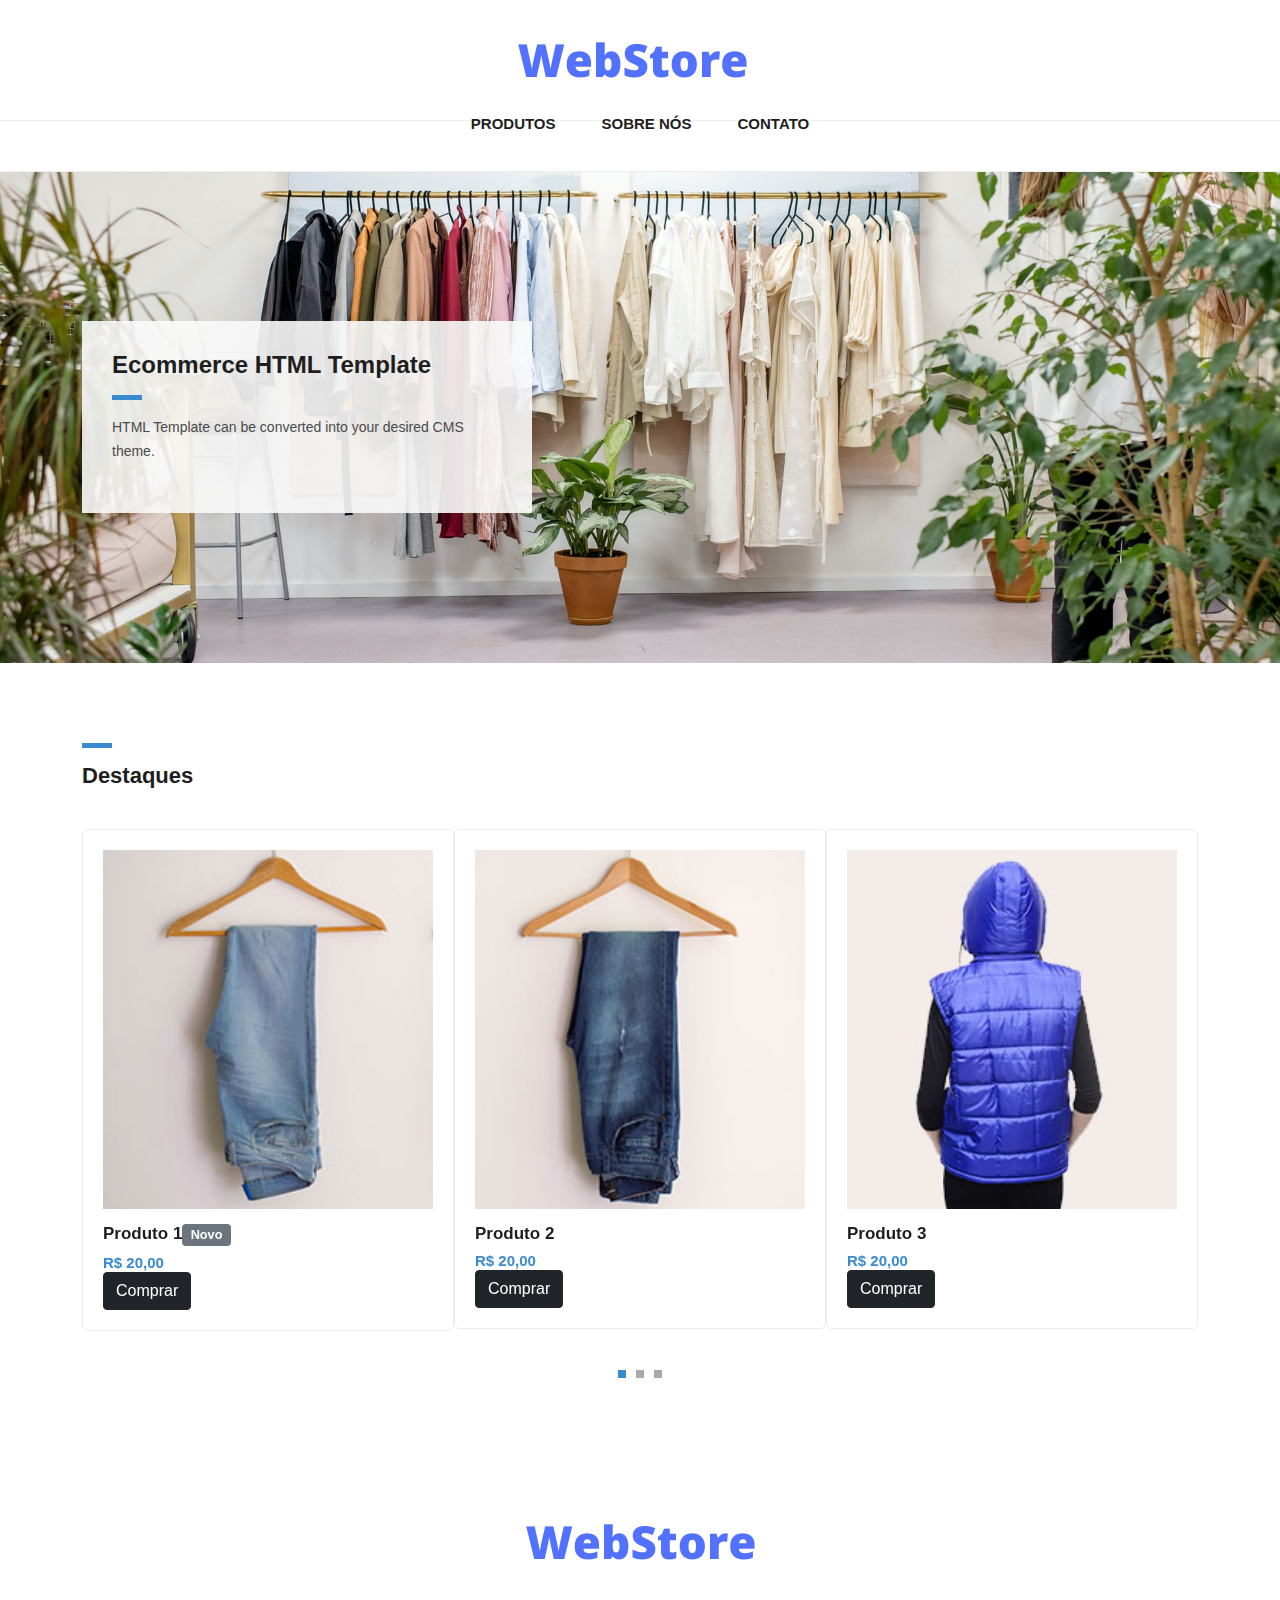
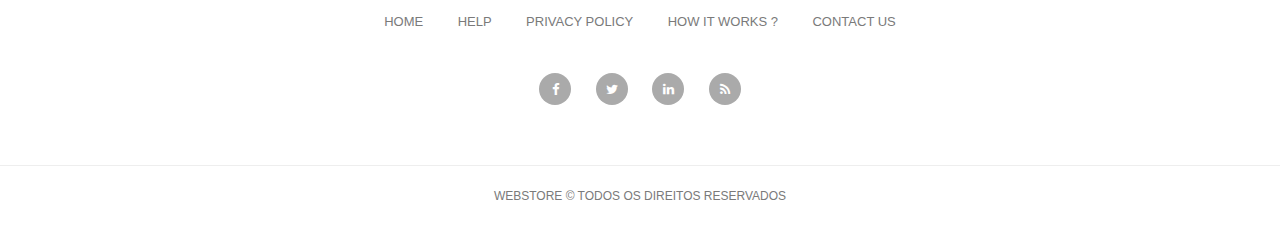
<file: jquery/index.html>
<!DOCTYPE html>
<html lang="en">
<head>
    <meta charset="UTF-8">
    <meta http-equiv="X-UA-Compatible" content="IE=edge">
    <meta name="viewport" content="width=device-width, initial-scale=1.0">
    <link rel="stylesheet" href="./vendor/bootstrap/css/bootstrap.min.css">
    <link rel="stylesheet" href="./vendor/owl/css/owl.css">
    <link rel="stylesheet" href="./vendor/fontawesome/fontawesome.css">
    <link rel="stylesheet" href="./css/style.css">
    <title>jQuery</title>
</head>
<body>
    
    <nav class="navbar navbar-expand-lg navbar-dark bg-dark static-top">
        <div class="container">
            <a class="navbar-brand" href="#"><img src="assets/images/header-logo.png" alt=""></a>
            <button class="navbar-toggler" type="button" data-toggle="collapse" data-target="#navbarResponsive" aria-controls="navbarResponsive" aria-expanded="false" aria-label="Toggle navigation">
                <span class="navbar-toggler-icon"></span>
            </button>
            <div class="collapse navbar-collapse" id="navbarResponsive">
                <ul class="navbar-nav ml-auto">
                  
                    <li class="nav-item">
                        <a class="nav-link" href="products.html">Produtos</a>
                    </li>
                    <li class="nav-item">
                        <a class="nav-link" href="about.html">Sobre nós</a>
                    </li>
                    <li class="nav-item">
                        <a class="nav-link" href="contact.html">Contato</a>
                    </li>
                </ul>
            </div>
        </div>
    </nav>
    
    <div class="banner">
        <div class="container">
            <div class="row">
                <div class="col-md-12">
                    <div class="caption">
                        <h2>Ecommerce HTML Template</h2>
                        <div class="line-dec"></div>
                        <p>HTML Template can be converted into your desired CMS theme. </p>
                    </div>
                </div>
            </div>
        </div>
    </div>
    
    <div id="featured" class="featured-items">
        <div class="container">
            <div class="row">
                <div class="col-md-12">
                    <div class="section-heading">
                        <div class="line-dec"></div>
                        <h1>Destaques</h1>
                    </div>
                </div>
                <div class="col-md-12">
                    <div class="owl-carousel owl-theme">
                        <div class="featured-item">
                            <img src="assets/images/item-01.jpg" alt="Item 1">
                            <h4>Produto 1</h4>
                            <h6>R$ 20,00</h6>
                            <a href="single-product.html">
                                Comprar
                            </a>
                        </div>
                        <div class="featured-item">
                            <img src="assets/images/item-02.jpg" alt="Item 2">
                            <h4>Produto 2</h4>
                            <h6>R$ 20,00</h6>
                            <a href="single-product.html">
                                Comprar
                            </a>
                        </div>
                        <div class="featured-item">
                            <img src="assets/images/item-03.jpg" alt="Item 3">
                            <h4>Produto 3</h4>
                            <h6>R$ 20,00</h6>
                            <a href="single-product.html">
                                Comprar
                            </a>
                        </div>
                        <div class="featured-item">
                            <img src="assets/images/item-04.jpg" alt="Item 4">
                            <h4>Produto 4</h4>
                            <h6>R$ 20,00</h6>
                            <a href="single-product.html">
                                Comprar
                            </a>
                        </div>
                        <div class="featured-item">
                            <img src="assets/images/item-05.jpg" alt="Item 5">
                            <h4>Produto 5</h4>
                            <h6>R$ 20,00</h6>
                            <a href="single-product.html">
                                Comprar
                            </a>
                        </div>
                        <div class="featured-item">
                            <img src="assets/images/item-06.jpg" alt="Item 6">
                            <h4>Produto 6</h4>
                            <h6>R$ 20,00</h6>
                            <a href="single-product.html">
                                Comprar
                            </a>
                        </div>
                        <div class="featured-item">
                            <img src="assets/images/item-04.jpg" alt="Item 7">
                            <h4>Produto 7</h4>
                            <h6>R$ 20,00</h6>
                            <a href="single-product.html">
                                Comprar
                            </a>
                        </div>
                        <div class="featured-item">
                            <img src="assets/images/item-05.jpg" alt="Item 8">
                            <h4>Produto 8</h4>
                            <h6>R$ 20,00</h6>
                            <a href="single-product.html">
                                Comprar
                            </a>
                        </div>
                        <div class="featured-item">
                            <img src="assets/images/item-06.jpg" alt="Item 9">
                            <h4>Produto 9</h4>
                            <h6>R$ 20,00</h6>
                            <a href="single-product.html">
                                Comprar
                            </a>
                        </div>
                    </div>
                </div>
            </div>
        </div>
    </div>
    
    <div class="footer">
        <div class="container">
            <div class="row">
                <div class="col-md-12">
                    <div class="logo">
                        <img src="assets/images/header-logo.png" alt="">
                    </div>
                </div>
                <div class="col-md-12">
                    <div class="footer-menu">
                        <ul>
                            <li><a href="#">Home</a></li>
                            <li><a href="#">Help</a></li>
                            <li><a href="#">Privacy Policy</a></li>
                            <li><a href="#">How It Works ?</a></li>
                            <li><a href="#">Contact Us</a></li>
                        </ul>
                    </div>
                </div>
                <div class="col-md-12">
                    <div class="social-icons">
                        <ul>
                            <li><a href="#"><i class="fa fa-facebook"></i></a></li>
                            <li><a href="#"><i class="fa fa-twitter"></i></a></li>
                            <li><a href="#"><i class="fa fa-linkedin"></i></a></li>
                            <li><a href="#"><i class="fa fa-rss"></i></a></li>
                        </ul>
                    </div>
                </div>
            </div>
        </div>
    </div>
    
    <div class="sub-footer">
        <div class="container">
            <div class="row">
                <div class="col-md-12">
                    <div class="copyright-text">
                        <p>WebStore &copy; Todos os direitos reservados
                        </div>
                    </div>
                </div>
            </div>
        </div>
        
        <script src="./vendor/jquery/jquery-3.6.0.min.js"></script>
        <script src="./vendor/bootstrap/js/bootstrap.min.js"></script>
        <script src="./vendor/owl/js/owl.js"></script>
        <script src="./js/custom.js"></script>
    </body>
    </html>
</file>
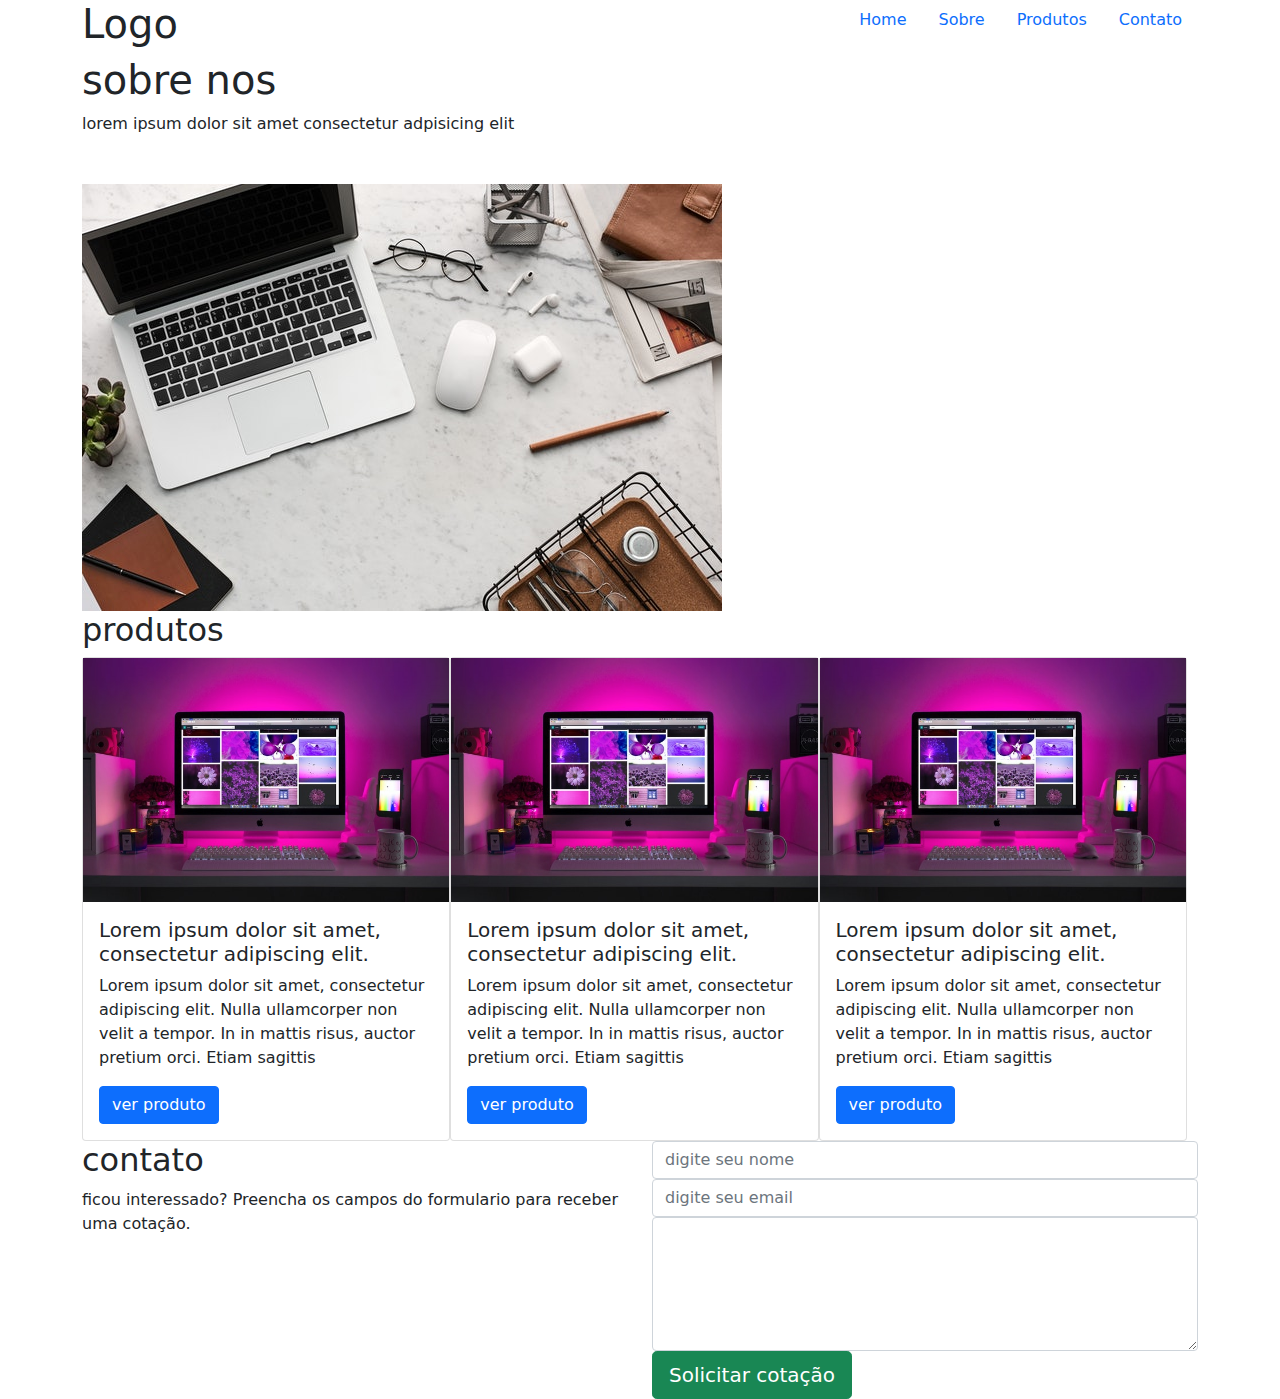
<file: bootstrap/projeto/index.html>
<!DOCTYPE html>
<html lang="en">
<head>
    <meta charset="UTF-8">
    <meta http-equiv="X-UA-Compatible" content="IE=edge">
    <meta name="viewport" content="width=device-width, initial-scale=1.0">
    
    <link href="./bootstrap/css/bootstrap.min.css" rel="stylesheet" > 
    <link rel="stylesheet" href="./style/custom.css">

    <title>Document</title>
</head>
<body>

<header>
    <div class="container">
        <div class="row">
            <div class="col">
                <h1>Logo </h1>

        </div>
        <div class="col">
            <ul class="nav justify-content-end">
                    <li class="nav-item"><a class="nav-link active" href="">Home</a></li>
                    <li class="nav-item"><a class="nav-link" href="#sobre">Sobre</a></li>
                    <li class="nav-item"><a class="nav-link" href="#produtos">Produtos</a></li>
                    <li class="nav-item"><a class="nav-link" href="">Contato</a></li>
                </ul>
        </div>
    </div>
</header>

<section id="sobre">
    <div class="container">
        <div class="row">
            <div class="col-md-7 col-sm-12">
                <h1> sobre nos</h1>
                <p>lorem ipsum dolor sit amet consectetur adpisicing elit </p>
              
            </div>
            </div>
            <div class="card-body"></div>
            <img src="./images/pexels-fauxels-3184454.jpg" alt="exemplo" class="img-fluid">
        </div>
    </div>
</section>
<section id="produtos">

<div class="container">
    <div class="row">
        <div class="col">

            <h2 >produtos</h2>
            <div class="card">
                <img src="./images/pexels-designecologist-1779487.jpg" alt="" class="img-fluid">
                <div class="card-body">
                    <h5 class="card-title">Lorem ipsum dolor sit amet, consectetur adipiscing elit.</h5>
                    <p class="card-text">Lorem ipsum dolor sit amet, consectetur adipiscing elit.
                        Nulla ullamcorper non velit a tempor. 
                        In in mattis risus, auctor pretium orci. Etiam sagittis</p>
                        <a class="btn btn-primary" href="#produto-1">ver produto</a>
                </div>
            </div>
            <div class="card">
                <img src="./images/pexels-designecologist-1779487.jpg" alt="" class="img-fluid">
                <div class="card-body">
                    <h5 class="card-title">Lorem ipsum dolor sit amet, consectetur adipiscing elit.</h5>
                    <p class="card-text">Lorem ipsum dolor sit amet, consectetur adipiscing elit.
                        Nulla ullamcorper non velit a tempor. 
                        In in mattis risus, auctor pretium orci. Etiam sagittis</p>
                        <a class="btn btn-primary" href="#produto-2">ver produto</a>
            </div>
        </div>
        <div class="card">
            <img src="./images/pexels-designecologist-1779487.jpg" alt="" class="img-fluid">
            <div class="card-body">
                <h5 class="card-title">Lorem ipsum dolor sit amet, consectetur adipiscing elit.</h5>
                <p class="card-text">Lorem ipsum dolor sit amet, consectetur adipiscing elit.
                    Nulla ullamcorper non velit a tempor. 
                    In in mattis risus, auctor pretium orci. Etiam sagittis</p>
                    <a class="btn btn-primary" href="#produto-3">ver produto</a>
        </div>
    </div>
        </div>
    </div>
</div>

</section>

<section id="contato">
    <div class="container">
        <div class="row">
            <div class="col">
                <h2>contato</h2>
                <p>ficou interessado? Preencha os campos do formulario
                    para receber uma cotação.
                </p>
            </div>
            <div class="col">
                <form class="form">
                    <div class="input-group">
                        <input class="form-control" type="text" name="nome" placeholder="digite seu nome" >
                    </div>
                    <div class="input-group">
                        <input class="form-control" type="text" name="email" placeholder="digite seu email" >
                    </div>
                    <div class="input-group">
                        
                        <textarea class="form-control" name=""  rows="5"></textarea>
                    </div>
                    <div class="input-group">
                    <button  type="submit"class="btn btn-lg btn-success">Solicitar cotação</button>
                </div>
                </div>
                </form>
            </div>
        </div>
        
    </div>
</section>

    <script src="./bootstrap/js/bootstrap.bundle.min.js" ></script>
</body>

</html>
</file>
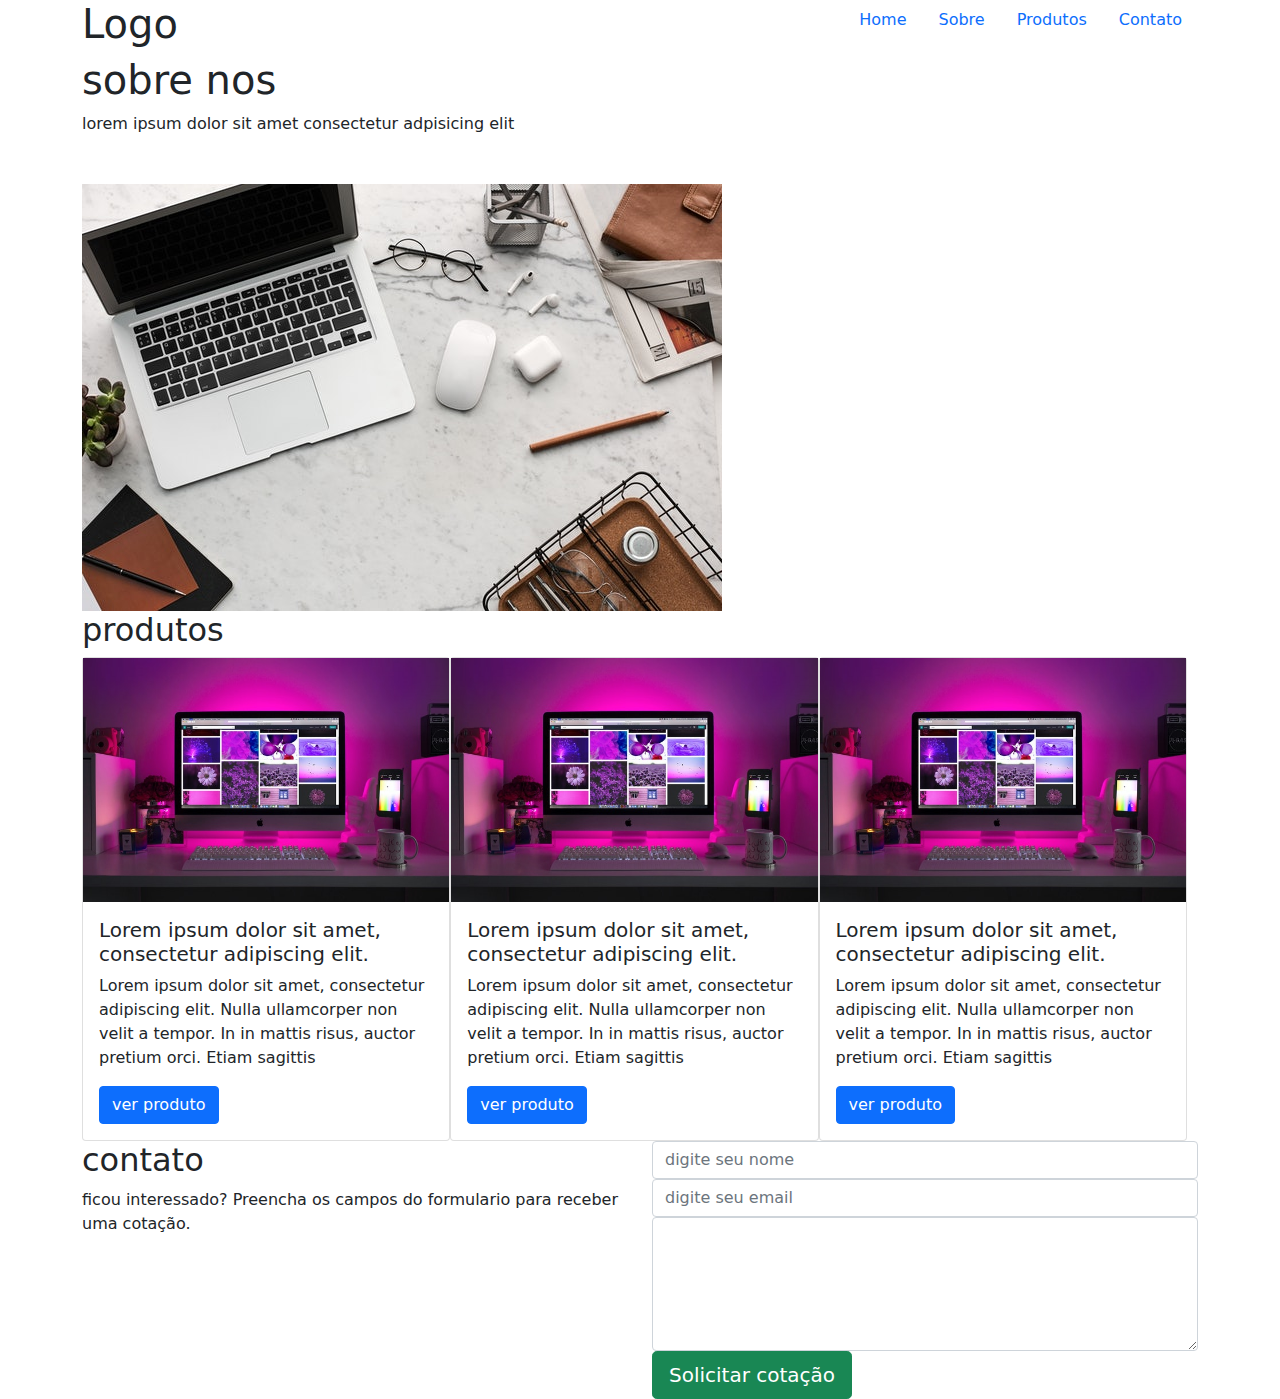
<file: bootstrap/projeto/bootstrap/projeto/index.html>
<!DOCTYPE html>
<html lang="en">
<head>
    <meta charset="UTF-8">
    <meta http-equiv="X-UA-Compatible" content="IE=edge">
    <meta name="viewport" content="width=device-width, initial-scale=1.0">
    
    <link href="./bootstrap/css/bootstrap.min.css" rel="stylesheet" > 
    <link rel="stylesheet" href="./style/custom.css">

    <title>Document</title>
</head>
<body>

<header>
    <div class="container">
        <div class="row">
            <div class="col">
                <h1>Logo </h1>

        </div>
        <div class="col">
            <ul class="nav justify-content-end">
                    <li class="nav-item"><a class="nav-link active" href="">Home</a></li>
                    <li class="nav-item"><a class="nav-link" href="#sobre">Sobre</a></li>
                    <li class="nav-item"><a class="nav-link" href="#produtos">Produtos</a></li>
                    <li class="nav-item"><a class="nav-link" href="#contato">Contato</a></li>
                </ul>
        </div>
    </div>
</header>

<section id="sobre">
    <div class="container">
        <div class="row">
            <div class="col-md-7 col-sm-12">
                <h1> sobre nos</h1>
                <p>lorem ipsum dolor sit amet consectetur adpisicing elit </p>
              
            </div>
            </div>
            <div class="card-body"></div>
            <img src="./images/pexels-fauxels-3184454.jpg" alt="exemplo" class="img-fluid">
        </div>
    </div>
</section>
<section id="produtos">

<div class="container">
    <div class="row">
        <div class="col">

            <h2 >produtos</h2>
            <div class="card">
                <img src="./images/pexels-designecologist-1779487.jpg" alt="" class="img-fluid">
                <div class="card-body">
                    <h5 class="card-title">Lorem ipsum dolor sit amet, consectetur adipiscing elit.</h5>
                    <p class="card-text">Lorem ipsum dolor sit amet, consectetur adipiscing elit.
                        Nulla ullamcorper non velit a tempor. 
                        In in mattis risus, auctor pretium orci. Etiam sagittis</p>
                        <a class="btn btn-primary" data-bs-toggle="modal" data-bs-target="#modal-1">ver produto</a>
                </div>
            </div>
            <div class="card">
                <img src="./images/pexels-designecologist-1779487.jpg" alt="" class="img-fluid">
                <div class="card-body">
                    <h5 class="card-title">Lorem ipsum dolor sit amet, consectetur adipiscing elit.</h5>
                    <p class="card-text">Lorem ipsum dolor sit amet, consectetur adipiscing elit.
                        Nulla ullamcorper non velit a tempor. 
                        In in mattis risus, auctor pretium orci. Etiam sagittis</p>
                        <a class="btn btn-primary" href="#produto-2">ver produto</a>
            </div>
        </div>
        <div class="card">
            <img src="./images/pexels-designecologist-1779487.jpg" alt="" class="img-fluid">
            <div class="card-body">
                <h5 class="card-title">Lorem ipsum dolor sit amet, consectetur adipiscing elit.</h5>
                <p class="card-text">Lorem ipsum dolor sit amet, consectetur adipiscing elit.
                    Nulla ullamcorper non velit a tempor. 
                    In in mattis risus, auctor pretium orci. Etiam sagittis</p>
                    <a class="btn btn-primary" href="#produto-3">ver produto</a>
        </div>
    </div>
        </div>
    </div>
</div>

</section>

<section id="contato">
    <div class="container">
        <div class="row">
            <div class="col">
                <h2>contato</h2>
                <p>ficou interessado? Preencha os campos do formulario
                    para receber uma cotação.
                </p>
            </div>
            <div class="col">
                <form class="form">
                    <div class="input-group">
                        <input class="form-control" type="text" name="nome" placeholder="digite seu nome" >
                    </div>
                    <div class="input-group">
                        <input class="form-control" type="text" name="email" placeholder="digite seu email" >
                    </div>
                    <div class="input-group">
                        
                        <textarea class="form-control" name=""  rows="5"></textarea>
                    </div>
                    <div class="input-group">
                    <button  type="submit"class="btn btn-lg btn-success">Solicitar cotação</button>
                </div>
                </div>
                </form>
            </div>
        </div>
        
    </div>
</section>

<div class="modal fade" id="modal-1">
    <div class="modal-dialog">
        <div class="modal-content">
            <div class="modal-header">
               <h5 class="modal-title">Produto-1</h5>
                <button class="btn-close" data-bs-dismiss="modal"
                arial-label="Close"></button>
            </div>
            <div class="modal-body">
                <h6>Confira o tamanho e os preços</h6>
                <table class="table table-hover">
                    <thead>
                        <tr>
                        <th>Tamanho</th>
                        <th>Valor</th>
                    </tr>
                    </thead>
                    <tbody>
                   <tr>
                       <th>P</th>
                       <th>R$ 100</th>
                   </tr> 
                   <tr>
                    <th>M</th>
                    <th>R$ 200</th>
                </tr> 
                <tr>
                    <th>G</th>
                    <th>R$ 300</th>
                </tr>
                 </tbody>
                </table>
            </div>
            <div class="modal-footer">
                <button type="button" class="btn btn-secondary"
                data-bs-dismiss="modal">Close</button>
            </div>
        </div>
    </div>
</div>

    <script src="./bootstrap/js/bootstrap.bundle.min.js" ></script>
</body>

</html>
</file>
<file: jquery/css/style.css>
body {
	font-family: 'Roboto', sans-serif;
	transition: all 0.5s;
}
p {
	margin-bottom: 0px;
	font-size: 14px;
	color: #4a4a4a;
	line-height: 24px;
}
a {
	text-decoration: none!important;
}

.copyright-text {
	text-transform: uppercase;
}

.main-button a {
	background-color: #3a8bcd;
	border-radius: 5px;
	padding: 10px 15px;
	display: inline-block;
	color: #fff;
	font-size: 14px;
	text-transform: uppercase;
	font-weight: 300;
	letter-spacing: 0.4px;
	text-decoration: none;
	transition: all 0.5s;
}
.main-button a:hover {
	opacity: 0.7;
}
.section-heading {
	margin-top: 80px;
	margin-bottom: 40px;
}
.section-heading .line-dec {
	width: 30px;
	height: 5px;
	background-color: #3a8bcd;
}
.section-heading h1 {
	font-size: 22px;
	font-weight: 700;
	color: #1e1e1e;
	margin-top: 15px;
}

/* Pre Header Style */
#pre-header {
	background-color: #3a8bcd;
	text-align: center;
}
#pre-header span {
	color: #fff;
	font-size: 15px;
	padding: 10px 0px;
	display: inline-block;
}

/* Header Style */
.navbar .navbar-brand {
	text-align: center;
	width: 100%;
	position: relative;
	padding: 25px 0px;
}
.bg-dark {
	background-color: #fff!important;
	border-bottom: 1px solid #eee;
}
#navbarResponsive {
	z-index: 999;
	position: absolute;
	left: 50%;
	top: 105px;
	transform: translateX(-50%);
}
.navbar-dark .navbar-nav .nav-item {
	margin: 0px 15px;
}
.navbar-dark .navbar-nav .nav-link {
	text-transform: uppercase;
	font-size: 15px;
	font-weight: 700;
	color: #1e1e1e;
	transition: all 0.5s;
}
.navbar-dark .navbar-nav .nav-link:hover,
.navbar-dark .navbar-nav .active>.nav-link,
.navbar-dark .navbar-nav .nav-link.active,
.navbar-dark .navbar-nav .nav-link.show,
.navbar-dark .navbar-nav .show>.nav-link {
	color: #3a8bcd;
}
.navbar:after {
	width: 100%;
	height: 1px;
	background-color: #eee;
	content: '';
	position: absolute;
	left: 0;
	bottom: -52px;
}
.navbar-dark .navbar-toggler-icon {
	background-image: none;
}
.navbar-dark .navbar-toggler {
	border-color: #3a8bcd;
	background-color: #3a8bcd;	
	height: 50px;
	outline: none;
}
.navbar-dark .navbar-toggler-icon:after {
	content: '\f0c9';
	color: #FFF;
	font-size: 22px;
	line-height: 30px;
	font-family: 'FontAwesome';
}
/* Banner Style */
.banner {
	margin-top: 50px;
	background-image: url(../assets/images/banner-bg.jpg);
	background-size: cover;
	background-repeat: no-repeat;
	padding: 150px 0px;
	background-position: center center;
}
.banner .caption {
	background-color: rgba(250,250,250,0.9);
	padding: 30px;
	max-width: 450px;
}
.banner .caption h2 {
	margin-top: 0px;
	margin-bottom: 15px;
	font-size: 24px;
	font-weight: 700;
	color: #1e1e1e;
}
.banner .caption .line-dec {
	width: 30px;
	height: 5px;
	background-color: #3a8bcd;
}
.banner .caption p {
	margin-top: 15px;
	margin-bottom: 20px;
}

/* Featured Style */
.featured-items {
	margin-bottom: 70px;
}
.featured-item {
	border-radius: 5px;
	border: 1px solid #eee;
	padding: 20px;
	transition: all 0.5s;
}
.featured-item:hover {
	opacity: 0.9;
}
.featured-item img {
	width: 100%;
}
.featured-item h4 {
	font-size: 17px;
	font-weight: 700;
	color: #1e1e1e;
	margin-top: 15px;
	transition: all 0.5s;
}
.featured-item:hover h4 {
	color: #3a8bcd;
}
.featured-item h6 {
	color: #3a8bcd;
	font-size: 15px;
	font-weight: 700;
	margin-bottom: 0px;
}
.owl-theme .owl-dots {
	text-align: center;
	margin-top: 30px;
}
.owl-theme .owl-dots .owl-dot {
	outline: none;
}
.owl-theme .owl-dots .active span {
	background-color: #3a8bcd!important;
}
.owl-theme .owl-dots .owl-dot span {
	background-color: #aaa;
	width: 8px;
	height: 8px;
	display: inline-block;
	margin: 0px 5px;
	outline: none;
}



/* Subscribe Style */
.subscribe-form {
	background-color: #3a8bcd;
	padding: 80px 0px;
	text-align: center;
}
.subscribe-form .section-heading  {
	margin-top: 0px;
}
.subscribe-form .section-heading h1 {
	color: #fff;
}
.subscribe-form .section-heading .line-dec {
	background-color: #fff;
	margin: 0 auto;
}
.subscribe-form .main-content p {
	font-size: 17px;
	color: #fff;
	margin-bottom: 30px;
}
.subscribe-form .main-content form  {
	color: #fff;
	display: inline;
}
.subscribe-form .main-content form input {
	display: inline;
}
.subscribe-form .main-content form input {
	width: 100%;
	height: 46px;
	border: 1px solid #fff;
	background-color: transparent;
	padding-left: 15px;
	color: #fff;
	outline: none;
}
.subscribe-form .main-content form button:focus {
	color: #fff!important;
}
.subscribe-form .main-content form button {
	width: 100%;
	height: 45px;
	cursor: pointer;
	background-color: #fff;
	outline: none;
	border-radius: 5px;
	padding: 10px 15px;
	display: inline-block;
	color: #3a8bcd;
	font-size: 14px;
	text-transform: uppercase;
	font-weight: 300;
	letter-spacing: 0.4px;
	text-decoration: none;
	transition: all 0.5s;
	box-shadow: none;
	border: none;
}


/* Footer Style */
.footer {
	text-align: center;
}
.footer ul {
	padding: 0px;
	margin: 0px;
}
.footer ul li {
	list-style: none;
	display: inline-block;
}
.footer .logo img {
	max-width: 100%;
	margin-top: 60px;
	margin-bottom: 40px;
}
.footer .footer-menu {
	margin-bottom: 40px;
}
.footer .footer-menu ul li {
	margin: 0px 15px;
}
.footer .footer-menu a {
	font-size: 13px;
	color: #7a7a7a;
	text-transform: uppercase;
	transition: all 0.5s;
}
.footer .footer-menu a:hover {
	color: #3a8bcd;
	text-decoration: none;
}
.footer .social-icons {
	margin-bottom: 60px;
}
.footer .social-icons ul li {
	margin: 0px 10px;
}
.footer .social-icons a {
	width: 32px;
	height: 32px;
	color: #fff;
	background-color: #aaa;
	text-align: center;
	display: inline-block;
	line-height: 33px;
	border-radius: 50%;
	font-size: 13px;
	transition: all 0.5s;
}
.footer .social-icons a:hover {
	background-color: #3a8bcd;
}

/* Sub Footer Style */
.sub-footer {
	border-top: 1px solid #eee;
	text-align: center;
}
.sub-footer p {
	font-size: 12px;
	color: #7a7a7a;
	line-height: 60px;
}
.sub-footer a {
	color: #3a8bcd;
	text-decoration: none;
}

/* Featured Page Style */
.featured-page {
	margin-top: 130px;
	margin-bottom: 40px;
}
.featured-page .section-heading {
	margin-top: 0px;
	margin-bottom: 0px;
}
.featured-page #filters {
	margin-top: 15px;
	text-align: right;
}
.featured .featured-item {
	margin-bottom: 30px;
	text-decoration: none;
}
.featured .featured-item h4 {
	transition: all 0.5s;
}
.featured .featured-item:hover h4 {
	color: #3a8bcd;
}
#filter button {
	outline: none;
}
#filter .btn-primary.focus,
.btn-primary:focus {
	color: #3a8bcd!important;
	box-shadow: none!important;
}
#filters .btn-primary {
	color: #1e1e1e;
	border: none;
	font-size: 15px;
	font-weight: 700;
	background-color: transparent;
}
/* Isotope Transitions
------------------------------- */
.isotope,
.isotope .item {
  -webkit-transition-duration: 0.8s;
     -moz-transition-duration: 0.8s;
      -ms-transition-duration: 0.8s;
       -o-transition-duration: 0.8s;
          transition-duration: 0.8s;
}

.isotope {
  -webkit-transition-property: height, width;
     -moz-transition-property: height, width;
      -ms-transition-property: height, width;
       -o-transition-property: height, width;
          transition-property: height, width;
}

.isotope .item {
  -webkit-transition-property: -webkit-transform, opacity;
     -moz-transition-property:    -moz-transform, opacity;
      -ms-transition-property:     -ms-transform, opacity;
       -o-transition-property:         top, left, opacity;
          transition-property:         transform, opacity;
}

.page-navigation ul {
	text-align: center;
	border-top: 1px solid #eee;
	padding: 30px  0px 0px 0px;
	margin: 0px 0px 80px 0px;
}
.page-navigation ul li {
	display: inline-block;
}
.page-navigation ul li a {
	width: 40px;
	height: 40px;
	display: inline-block;
	text-align: center;
	line-height: 38px;
	border: 1px solid #eee;
	border-radius: 5px;
	font-weight: 700;
	color: #1e1e1e;
	font-size: 15px;
	text-decoration: none;
	transition: all 0.5s;
}
.page-navigation ul li a:hover,
.page-navigation ul li.current-page a {
	background-color: #3a8bcd;
	border-color: #3a8bcd;
	color: #fff;
}



/* Single Product Style */
.single-product .product-slider {
	padding: 20px;
	border: 1px solid #eee!important;
	border-radius: 5px;
}
.flexslider {
	border: none!important;
}
#carousel {
	margin-top: 20px;
}
#carousel .slides li {
	width: 150px!important;
}
.single-product .right-content h4 {
	font-size: 17px;
	font-weight: 700;
	margin-top: 0px;
}
.single-product .right-content h6 {
	color: #3a8bcd;
	font-size: 17px;
	font-weight: 700;
	margin-top: 10px;
}
.single-product .right-content p {
	margin-top: 20px;
	margin-bottom: 30px;
}
.single-product .right-content span {
	font-size: 14px;
	color: #3a8bcd;
	font-weight: 500;
	display: inline-block;
	margin-bottom: 15px;
}
.single-product .right-content label {
	font-size: 14px;
	color: #4a4a4a;
}
.single-product .right-content .quantity-text {
	margin-left: 10px;
	width: 44px;
	height: 44px;
	line-height: 42px;
	font-size: 14px;
	font-weight: 700;
	color: #4a4a4a;
	display: inline-block;
	text-align: center;
	outline: none;
	border: 1px solid #eee;
}
.single-product .right-content .button {
	margin-left: 15px;
	cursor: pointer;
	background-color: #3a8bcd;
	outline: none;
	border-radius: 5px;
	padding: 10px 15px;
	display: inline-block;
	color: #fff;
	font-size: 14px;
	text-transform: uppercase;
	font-weight: 300;
	letter-spacing: 0.4px;
	text-decoration: none;
	transition: all 0.5s;
	box-shadow: none;
	border: none;
}
.single-product .right-content .down-content span {
	margin-bottom: 0px;
	display: inline-block;
	margin-left: 8px;
	color: #aaa;
}
.single-product .right-content .down-content span a {
	color: #aaa;
	font-weight: 400;
	margin-left: 4px;
	transition: all 0.5s;
}
.single-product .right-content .down-content span a:hover {
	color: #3a8bcd;
}
.single-product .right-content .down-content span a:hover i {
	background-color: #3a8bcd;
}
.single-product .right-content .down-content span a i {
	transition: all 0.5s;
	background-color: #aaa;
	width: 26px;
	height: 26px;
	display: inline-block;
	text-align: center;
	line-height: 26px;
	border-radius: 50%;
	color: #fff;
	font-size: 12px;
	margin-right: 5px;
}
.single-product .right-content .down-content .categories {
	border-top: 1px solid #eee;
	margin-top: 30px;
	padding: 10px 0px;
}
.single-product .right-content .down-content .share {
	border-top: 1px solid #eee;
	padding: 10px 0px;
}
.single-product .right-content .down-content h6 {
	font-size: 14px;
	color: #4a4a4a;
	font-weight: 400;
}



/* About Us Style */
.about-page {
	margin-top: 50px;
    margin-bottom: 80px;
}
.about-page .right-content h4 {
	font-size: 17px;
	font-weight: 700;
	margin-top: 0px;
	margin-bottom: 20px;
}
.about-page .left-image img {
	max-width: 100%;
}
.about-page .right-content span {
	display: inline-block;
	margin-left: 8px;
}
.about-page .right-content span a i {
	transition: all 0.5s;
	background-color: #aaa;
	width: 26px;
	height: 26px;
	display: inline-block;
	text-align: center;
	line-height: 26px;
	border-radius: 50%;
	color: #fff;
	font-size: 12px;
	margin-right: 5px;
}
.about-page .right-content .share {
	margin-top: 20px;
	border-top: 1px solid #eee;
	padding: 15px 0px;
}
.about-page .right-content h6 {
	font-size: 14px;
	color: #4a4a4a;
	font-weight: 400;
}
.about-page .right-content span a:hover i {
	background-color: #3a8bcd;
}




/* Contact Page Style */
.contact-page {
	margin-top: 50px;
    margin-bottom: 80px;
}
.contact-page .right-content input,
.contact-page .right-content textarea {
	border-radius: 0px;
	outline: none;
	box-shadow: none;
	font-size: 14px;
	margin-bottom: 30px;
}
.contact-page .right-content input {
	height: 44px;
	line-height: 44px;
}
.contact-page .right-content textarea {
	height: 200px;
	max-height: 280px;
}
.contact-page .right-content span {
	display: inline-block;
	margin-left: 8px;
}
.contact-page .right-content span a i {
	transition: all 0.5s;
	background-color: #aaa;
	width: 26px;
	height: 26px;
	display: inline-block;
	text-align: center;
	line-height: 26px;
	border-radius: 50%;
	color: #fff;
	font-size: 12px;
	margin-right: 5px;
}
.contact-page .right-content .share {
	margin-top: 30px;
	border-top: 1px solid #eee;
	padding: 15px 0px;
}
.contact-page .right-content h6 {
	font-size: 14px;
	color: #4a4a4a;
	font-weight: 400;
}
.contact-page .right-content span a:hover i {
	background-color: #3a8bcd;
}
.contact-page .right-content .button {
	cursor: pointer;
	background-color: #3a8bcd;
	outline: none;
	border-radius: 5px;
	padding: 10px 15px;
	display: inline-block;
	color: #fff;
	font-size: 14px;
	text-transform: uppercase;
	font-weight: 300;
	letter-spacing: 0.4px;
	text-decoration: none;
	transition: all 0.5s;
	box-shadow: none;
	border: none;
}

/* Responsive Style */
@media (max-width: 991px) {

	.banner {
		border-top: none;
		margin-top: 0px;
	}
	.navbar .navbar-brand {
		width: auto;
	}
	.navbar:after {
		display: none;
	}
	#navbarResponsive {
	    z-index: 99999;
	    position: absolute;
	    top: 96px;
	    width: 100%;
	    text-align: center;
	    background-color: rgba(250,250,250,0.95);
	    box-shadow: 0px 10px 10px rgba(0,0,0,0.1);
	}
	.navbar-dark .navbar-nav .nav-item {
		border-bottom: 1px solid #eee;
	}
	.navbar-dark .navbar-nav .nav-item:last-child {
		border-bottom: none;
	}
	.navbar-dark .navbar-nav .nav-link {
		padding: 15px 0px;
	}
	.featured-page #filters {
		text-align: right;
	} 
	.single-product .right-content {
		margin-top: 30px;
	}
	.about-page .right-content {
		margin-top: 30px;
	}
	.contact-page .right-content {
		margin-top: 30px;
	}
	.contact-page .right-content .col-md-6,
	.contact-page .right-content .col-md-12 {
		padding: 0px;
	}
	.featured-page {
		margin-top: 80px;
	}
	.about-page,
	.contact-page {
		margin-top: 0px;
	}

}

@media (max-width: 767px) {

	.subscribe-form .main-content form input.button {
		margin-top: 20px;
	}
	.featured-page #filters {
		margin-top: 15px;
		text-align: left;
	} 

}
</file>
<file: bootstrap/projeto/style/custom.css>
.card{
    width:33%;
    float: left;
}
</file>
<file: bootstrap/projeto/bootstrap/projeto/style/custom.css>
.card{
    width:33%;
    float: left;
}
</file>
